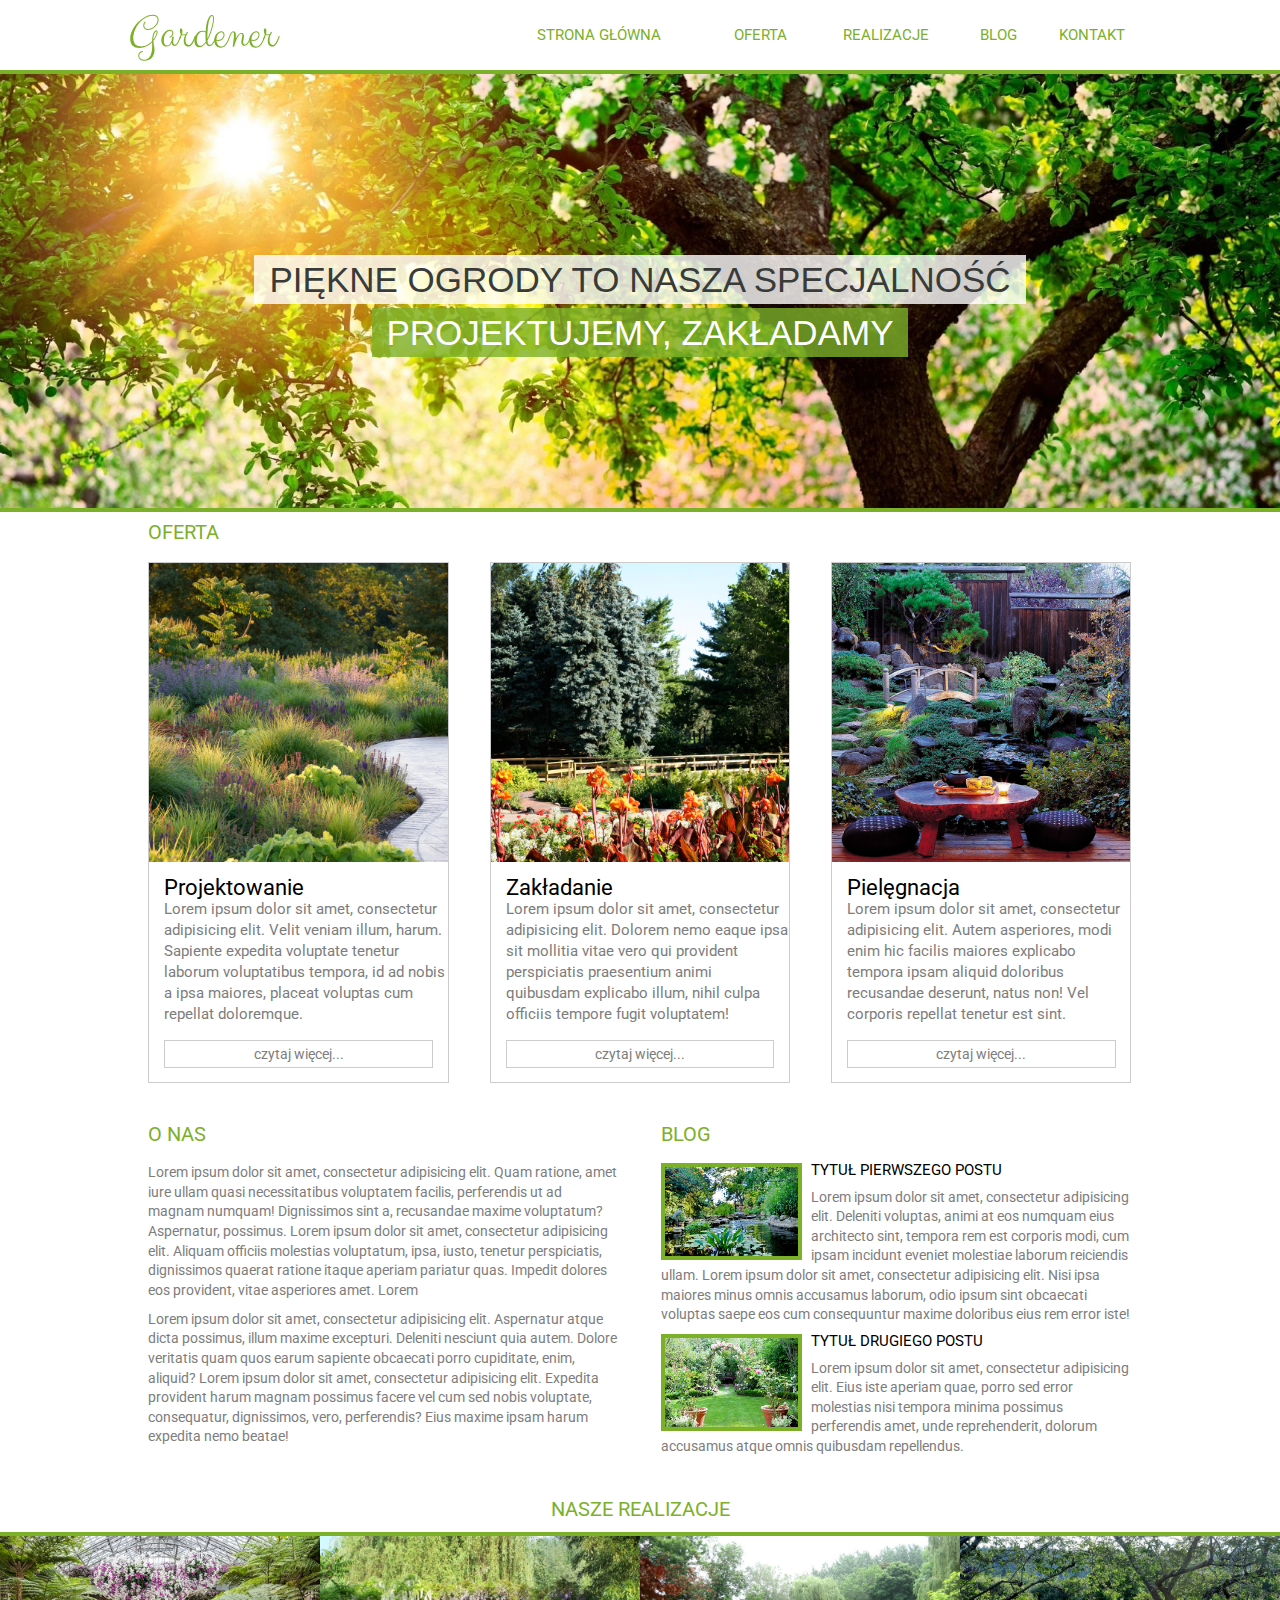
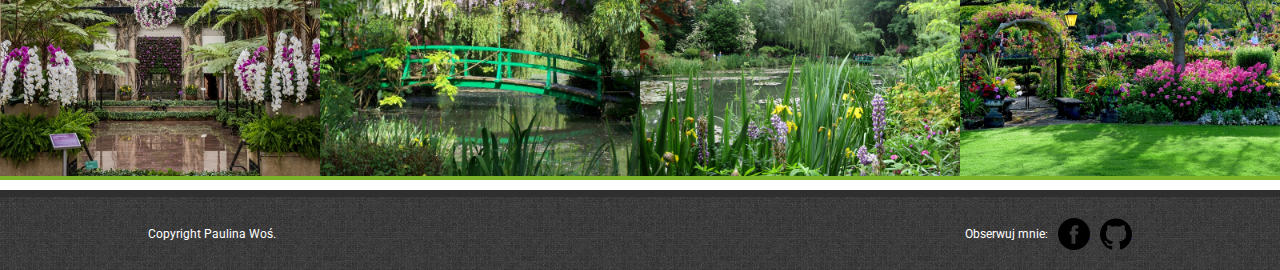
<file: Gardener/index.html>
<!DOCTYPE html>
<html lang="pl">
		<head>
			<link href="https://fonts.googleapis.com/css?family=Roboto" rel="stylesheet" type="text/css">
			<link href="https://fonts.googleapis.com/css?family=Clicker+Script" rel="stylesheet" type="text/css">
			<meta charset="UTF-8">
			<title>Gardener - Projektowanie i zakładanie ogrodów</title>
			<meta name = "description" content = "Projektowanie i zakładanie ogrodów to nasza specjalność. Zaprojektuj swój ogród z nami!">
			<meta name = "keywords" content = "Zakładanie ogrodów, projektowanie, pielęgnacja, projekt ogrodu">
			<meta name="viewport" content="width=device-width, initial-scale=1.0">
			<link rel = "stylesheet" href="css/reset.css">
			<link rel = "stylesheet" href="css/style.css">

		</head>
	<body>
		<header class="contener floatfix">
			<h1><a href="index.html">Gardener</a></h1>
				<nav>
					<a href="#" class="switch">MENU</a>
					<ul class="menu">
						<li><a href="index.html">Strona główna</a></li>
						<li><a href="oferta.html">Oferta</a></li>
						<li><a href="#">Realizacje</a></li>
						<li><a href="#">Blog</a></li>
						<li><a href="#">Kontakt</a></li>
					</ul>
				</nav>	
		</header>
		<div class="slogan-bg">
			<div class="slogan">
				<h1>PIĘKNE OGRODY TO NASZA SPECJALNOŚĆ</h1>
				<br>
				<h2>PROJEKTUJEMY, ZAKŁADAMY</h2>
			</div>
		</div>

		<section class="contener floatfix">
			<h1>Oferta</h1>
			<div class="box">
				<img src="images/box1.jpg" alt="Projektowanie ogrodów">
					<div class="desc">
						<h2>Projektowanie</h2>
						<p>Lorem ipsum dolor sit amet, consectetur adipisicing elit. Velit veniam illum, harum. Sapiente expedita voluptate tenetur laborum voluptatibus tempora, id ad nobis a ipsa maiores, placeat voluptas cum repellat doloremque.</p>
						<span class="readmore"><a href="#">czytaj więcej...</a></span>
						
					</div>
			</div>
			<div class="box">
				<img src="images/box2.jpg" alt="Zakładanie ogrodów">
				<div class="desc">
					<h2>Zakładanie</h2>
					<p>Lorem ipsum dolor sit amet, consectetur adipisicing elit. Dolorem nemo eaque ipsa sit mollitia vitae vero qui provident perspiciatis praesentium animi quibusdam explicabo illum, nihil culpa officiis tempore fugit voluptatem!</p>
					<span class="readmore"><a href="#">czytaj więcej...</a></span>
				</div>
			</div>
			<div class="box">
				<img src="images/box3.jpg" alt="Pielęgnacja ogrodów">
				<div class="desc">
					<h2>Pielęgnacja</h2>
					<p>Lorem ipsum dolor sit amet, consectetur adipisicing elit. Autem asperiores, modi enim hic facilis maiores explicabo tempora ipsam aliquid doloribus recusandae deserunt, natus non! Vel corporis repellat tenetur est sint.</p>
					<span class="readmore"><a href="#">czytaj więcej...</a></span>
				</div>
			</div>
		</section>
		<div class="contener floatfix">
			<div class="left">
				<h1>O Nas</h1>
				<p>Lorem ipsum dolor sit amet, consectetur adipisicing elit. Quam ratione, amet iure ullam quasi necessitatibus voluptatem facilis, perferendis ut ad magnam numquam! Dignissimos sint a, recusandae maxime voluptatum? Aspernatur, possimus. Lorem ipsum dolor sit amet, consectetur adipisicing elit. Aliquam officiis molestias voluptatum, ipsa, iusto, tenetur perspiciatis, dignissimos quaerat ratione itaque aperiam pariatur quas. Impedit dolores eos provident, vitae asperiores amet. Lorem</p>
				<p>Lorem ipsum dolor sit amet, consectetur adipisicing elit. Aspernatur atque dicta possimus, illum maxime excepturi. Deleniti nesciunt quia autem. Dolore veritatis quam quos earum sapiente obcaecati porro cupiditate, enim, aliquid? Lorem ipsum dolor sit amet, consectetur adipisicing elit. Expedita provident harum magnam possimus facere vel cum sed nobis voluptate, consequatur, dignissimos, vero, perferendis? Eius maxime ipsam harum expedita nemo beatae!</p>
			</div>
			<div class="right no-phone">
				<h1>Blog</h1>
				<div class="post">
					<img src="images/blog1.jpg" alt="Tytuł postu">
					<h2><a href="#">Tytuł pierwszego postu</a></h2>
					<p>Lorem ipsum dolor sit amet, consectetur adipisicing elit. Deleniti voluptas, animi at eos numquam eius architecto sint, tempora rem est corporis modi, cum ipsam incidunt eveniet molestiae laborum reiciendis ullam. Lorem ipsum dolor sit amet, consectetur adipisicing elit. Nisi ipsa maiores minus omnis accusamus laborum, odio ipsum sint obcaecati voluptas saepe eos cum consequuntur maxime doloribus eius rem error iste!</p>
				</div>
				<div class="post">
					<img src="images/blog2.jpg" alt="Tytuł postu">
					<h2><a href="#">Tytuł drugiego postu</a></h2>
					<p>Lorem ipsum dolor sit amet, consectetur adipisicing elit. Eius iste aperiam quae, porro sed error molestias nisi tempora minima possimus perferendis amet, unde reprehenderit, dolorum accusamus atque omnis quibusdam repellendus.</p>
				</div>
				
			</div>
		</div>
		<section class = "realizations">
			<h1>Nasze realizacje</h1>
			<div id="realizations-contener" class="floatfix">
				<div class="realizations-box">
					<a href="#">
						<img src="images/realizations1.jpg" alt="Ogród 1">
						<h2>Kraków</h2>
					</a>
				</div>
				<div class="realizations-box">
					<a href="#">
						<img src="images/realizations2.jpg" alt="Ogród 2">
						<h2>Poznań</h2>
					</a>
				</div>
				<div class="realizations-box">
					<a href="#">
						<img src="images/realizations3.jpg" alt="Ogród 3">
						<h2>Bielsko-Biała</h2>
					</a>
				</div>
				<div class="realizations-box">
					<a href="#">
						<img src="images/realizations4.jpg" alt="Ogród 4">
						<h2>Wrocław</h2>
					</a>
				</div>
			</div>
		</section>
		<footer>
			<div class="contener floatfix">
				<div class="footer-left">
					<span>Copyright Paulina Woś.</span>
				</div>
				<div class="footer-right">
					<ul class="social floatfix">
						<li>Obserwuj mnie:</li>
						<li class="facebook"><a href="#">Facebook</a></li>
						<li class="github"><a href="#">GitHub</a></li>
					</ul>
				</div>
			</div>
		</footer>




		<script src="js/jquery-3.1.1.js"></script>
		<script src="js/scripts.js"></script>	
	</body>
</html>
</file>
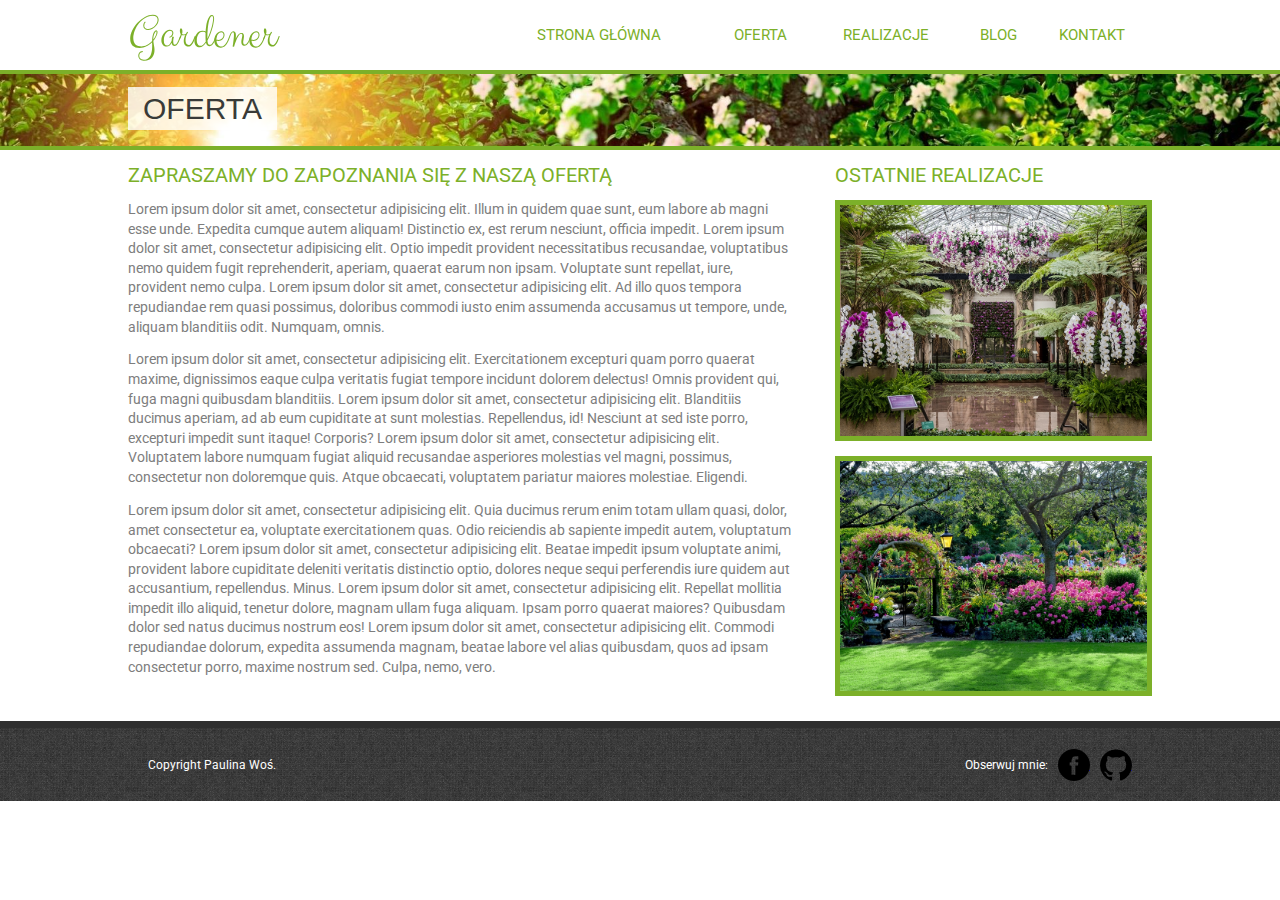
<file: Gardener/oferta.html>
<!DOCTYPE html>
<html lang="pl">
		<head>
			<link href="https://fonts.googleapis.com/css?family=Roboto" rel="stylesheet" type="text/css">
			<link href="https://fonts.googleapis.com/css?family=Clicker+Script" rel="stylesheet" type="text/css">
			<meta charset="UTF-8">
			<title>Gardener - Projektowanie i zakładanie ogrodów</title>
			<meta name = "description" content = "Projektowanie i zakładanie ogrodów to nasza specjalność. Zaprojektuj swój ogród z nami!">
			<meta name = "keywords" content = "Zakładanie ogrodów, projektowanie, pielęgnacja, projekt ogrodu">
			<meta name="viewport" content="width=device-width, initial-scale=1.0">
			<link rel = "stylesheet" href="css/reset.css">
			<link rel = "stylesheet" href="css/style.css">

		</head>
	<body>
		<header class="contener floatfix">
			<h1><a href="index.html">Gardener</a></h1>
				<nav>
					<a href="#" class="switch">MENU</a>
					<ul class="menu">
						<li><a href="index.html">Strona główna</a></li>
						<li><a href="#">Oferta</a></li>
						<li><a href="#">Realizacje</a></li>
						<li><a href="#">Blog</a></li>
						<li><a href="#">Kontakt</a></li>
					</ul>
				</nav>	
		</header>
		<!-- WŁAŚCIWA ZAWARTOŚĆ PODSTRON -->

		<div class="title">
			<div class="contener">
				<h1>OFERTA</h1>
			</div>
		</div>
		<div class="contener floatfix">
			<main class="content">
				<article>
					<h1>Zapraszamy do zapoznania się z naszą ofertą</h1>
					<p>Lorem ipsum dolor sit amet, consectetur adipisicing elit. Illum in quidem quae sunt, eum labore ab magni esse unde. Expedita cumque autem aliquam! Distinctio ex, est rerum nesciunt, officia impedit. Lorem ipsum dolor sit amet, consectetur adipisicing elit. Optio impedit provident necessitatibus recusandae, voluptatibus nemo quidem fugit reprehenderit, aperiam, quaerat earum non ipsam. Voluptate sunt repellat, iure, provident nemo culpa. Lorem ipsum dolor sit amet, consectetur adipisicing elit. Ad illo quos tempora repudiandae rem quasi possimus, doloribus commodi iusto enim assumenda accusamus ut tempore, unde, aliquam blanditiis odit. Numquam, omnis.</p>
				
					<p>Lorem ipsum dolor sit amet, consectetur adipisicing elit. Exercitationem excepturi quam porro quaerat maxime, dignissimos eaque culpa veritatis fugiat tempore incidunt dolorem delectus! Omnis provident qui, fuga magni quibusdam blanditiis. Lorem ipsum dolor sit amet, consectetur adipisicing elit. Blanditiis ducimus aperiam, ad ab eum cupiditate at sunt molestias. Repellendus, id! Nesciunt at sed iste porro, excepturi impedit sunt itaque! Corporis? Lorem ipsum dolor sit amet, consectetur adipisicing elit. Voluptatem labore numquam fugiat aliquid recusandae asperiores molestias vel magni, possimus, consectetur non doloremque quis. Atque obcaecati, voluptatem pariatur maiores molestiae. Eligendi.</p>
					<p>Lorem ipsum dolor sit amet, consectetur adipisicing elit. Quia ducimus rerum enim totam ullam quasi, dolor, amet consectetur ea, voluptate exercitationem quas. Odio reiciendis ab sapiente impedit autem, voluptatum obcaecati? Lorem ipsum dolor sit amet, consectetur adipisicing elit. Beatae impedit ipsum voluptate animi, provident labore cupiditate deleniti veritatis distinctio optio, dolores neque sequi perferendis iure quidem aut accusantium, repellendus. Minus. Lorem ipsum dolor sit amet, consectetur adipisicing elit. Repellat mollitia impedit illo aliquid, tenetur dolore, magnam ullam fuga aliquam. Ipsam porro quaerat maiores? Quibusdam dolor sed natus ducimus nostrum eos! Lorem ipsum dolor sit amet, consectetur adipisicing elit. Commodi repudiandae dolorum, expedita assumenda magnam, beatae labore vel alias quibusdam, quos ad ipsam consectetur porro, maxime nostrum sed. Culpa, nemo, vero.</p>
				</article>
			</main>
			<aside class="sidebar no-phone">
				<h1>Ostatnie realizacje</h1>
				<img src="images/realizations1.jpg" alt="Ogród 1">
				<img src="images/realizations4.jpg" alt="Ogród 4">				
			</aside>			
		</div>
		<footer>
			<div class="contener floatfix">
				<div class="footer-left">
					<span>Copyright Paulina Woś.</span>
				</div>
				<div class="footer-right">
					<ul class="social floatfix">
						<li>Obserwuj mnie:</li>
						<li class="facebook"><a href="#">Facebook</a></li>
						<li class="github"><a href="#">GitHub</a></li>
					</ul>
				</div>
			</div>
		</footer>




		<script src="js/jquery-3.1.1.js"></script>
		<script src="js/scripts.js"></script>	
	</body>
</html>
</file>
<file: Gardener/css/style.css>
*{
	-webkit-box-sizing:border-box;
	-moz-box-sizing: border-box;
	box-sizing: border-box;
}

body {
	background: #fff;
	font-family: "Roboto", sans-serif;
	font-size: 62.5%;
}

.contener {
	width: 80%;
	max-resolution: 1100px;
	margin: 0 auto;
}
.floatfix:after {
	content: '';
	display: block;
	clear: both;
}
img {
	max-width: 100%;
	display: block;
}
header h1 {
	float: left;
	width: 35%;
	min-width: 200px;
}
header h1 a {
	display: block;
	text-decoration: none;
	color: #7cb029;
	font-family:  "Clicker Script", cursive;
	font-size: 50px;
	margin-top: 10px;
	margin-bottom: 10px;
}
header nav {
	float:right;
	width:65%;
}
header nav ul,
header nav ul.visible {
	display: table;
	width: 100%;
}
header nav ul li {
	display: table-cell;
}
header nav ul li a {
	display: block;
	height: 70px;
	line-height: 70px;
	font-size: 1.5em;
	color: #7cb029;
	text-transform: uppercase;
	text-align: center;
	text-decoration: none;
}
header nav li a:hover {
	background: #7cb029;
	color: #fff;
}
.slogan-bg {
	height: 442px;
	width: 100%;
	background: url('../images/tree.jpg') top center no-repeat;
	background-size: cover;
	overflow: hidden;
	border-top: 4px solid #7cb029;
	border-bottom: 4px solid #7cb029;

}
.slogan {
	text-align: center;
	padding-top: 180px;
	font-family: 'Impact', sans-serif;
	font-size: 3.5em;
	line-height: 1.5em;
}
.slogan h1 {
	color: #393b38;
	padding: 5px 15px;
	background-color: rgba(255, 255, 255, 0.8);
	display: inline;
}
.slogan h2 {
	color: #fff;
	padding:  5px 15px;
	background-color: rgba(124, 176, 41, 0.8);
	display: inline;
}
.box {
	width: 29.333%;
	float: left;
	margin: 2%;
	border: 1px solid #ccc;
}
.box h2 {
	padding-left: 5%;
	padding-top: 5%;
	font-size: 2.2em;
	color: #000;
}
.box p {
	padding-left: 5%;
	font-size: 1.5em;
	line-height: 1.4em;
	color: #7d7d7d;
}
span.readmore a {
	display: block;
	margin: 5%;
	border: 1px solid #ccc;
	text-align: center;
	padding: 2%;
	font-size: 1.4em;
	color: #7d7d7d;
	text-decoration: none;
}
span.readmore a:hover {
	background-color: #7cb029;
	color: #fff;
}
.left {
	width: 46%;
	float: left;
	margin: 2%;
}
.right {
	width: 46%;
	float: right;
	margin: 2%;
}
.left h1, .right h1 {
	color: #7cb029;
	font-size: 2em;
	text-transform: uppercase;
	margin-bottom: 4%;
}
.left p, .right p, .content p {
	font-size: 1.4em;
	line-height: 1.4em;
	color: #7d7d7d;
	margin: 2% 0%;
}
.right img {
	max-width: 30%;
	float: left;
	border: 4px solid #7cb029;
	margin: 0 2% 0 0;
}
.right h2 a:link, .right h2 a:visited {
	color: #000;
	font-size: 1.5em;
	text-transform: uppercase;
	margin: 0;
	text-decoration: none;
}
.right h2 a:hover {
	text-decoration: underline;
}
.realizations-box {
		float: left;
		width: 25%;
		position: relative;
		overflow: hidden;
}
.realizations-box h2 {
	position: absolute;
	bottom: 0px;
	left: 0px;
	color: #fff;
	font-size: 2em;
	background-color: rgba(0, 0, 0, 0.4);
	width: 100%;
	height: 30%;
	text-align: center;
	padding-top: 5%;
	/* Powoduje zniknięcie nazwy miasta i tła ze zdjęcia */
	-webkit-transform:translateY(100%);
	-moz-transform: translateY(100%);
	-ms-transform: translateY(100%);
	-o-transform: translateY(100%);
	transform: translateY(100%);
	-webkit-transition:all 350ms;
	-moz-transition: all 350ms;
	-o-transition: all 350ms;
	transition: all 350ms;
}
.realizations-box:hover h2 {
	-webkit-transform:translateY(0);
	-moz-transform: translateY(0);
	-ms-transform: translateY(0);
	-o-transform: translateY(0);
	transform: translateY(0);
}
#realizations-contener {
	border-top: 4px solid #7cb029;
	border-bottom: 4px solid #7cb029;
}
.realizations h1 {
	color: #7cb029;
	font-size: 2em;
	text-transform: uppercase;
	padding: 1% 0;
	text-align: center;
}
footer {
	margin-top: 10px;
	border-top: 7px solid #2f2f2f;
	background: url('../images/wild_oliva.png') top left repeat;
	color: #fff;
	font-size: 1.2em;
	line-height: 32px;
}
.footer-left {
	width: 46%;
	margin: 2%;
	float: left;
}
.footer-right {
	width: 46%;
	margin: 2%;
	float: right;
}
ul.social {
	float: right;
}
ul.social li {
	float: left;
	margin-left: 10px;
}
ul.social li a {
	display: block;
	height: 32px;
	width: 32px;
	text-indent: 100%;
	overflow: hidden;
	background-image: url('../images/social.png');
	-webkit-transition: all 350ms;
	-moz-transition: all 350ms;
	-o-transition: all 350%;
	transition: all 350ms;
}
.facebook a {
	background-position: 0 -32px;
}
.facebook a:hover {
	background-position: 0 0;
}
.github a {
	background-position: 0 -96px;
}
.github a:hover {
	background-position: 0 -64px;

}
/* -----------PODSTRONA OFERTA----------------------*/
.title {
		height: 80px;
		width: 100%;
		background: url('../images/tree.jpg') no-repeat top center;
		background-size: cover;
		overflow: hidden;
		border-top: 4px solid #7cb029;
		border-bottom: 4px solid #7cb029;
}
.title h1 {
	font-family: 'Impact', sans-serif;
	font-size: 3em;
	color: #393b38;
	display: inline;
	padding: 5px 15px;
	background-color: rgba(255, 255, 255, 0.8);
	line-height: 70px;
}
.content {
	width: 65%;
	float: left;
}
.sidebar {
	width: 35%;
	float: right;
	padding-left: 4%;
}
.sidebar img {
	margin-bottom: 15px;
	border: 5px solid #7cb029;
}
.content h1, .sidebar h1 {
	color: #7cb029;
	font-size: 2em;
	text-transform: uppercase;
	margin: 15px 0;
}
/*----------------MENU SWITCH-----------------------*/
.switch {
	display: none;
	background-color: #7cb029;
	color: #fff;
	padding: 10px 15px;
	float: right;
	font-size: 1.4em;
	text-decoration: none;
}

/*--------------------OFERTA------------------------*/
section.contener h1 {
	color: #7cb029;
	font-size: 2em;
	text-transform: uppercase;
	margin-top: 10px;
	margin-left: 2%;
}


/*----------------MAX-WIDTH 1024--------------------*/
@media screen and (max-width: 1024px) {
	.contener {
		width: 90%;
	}
	.slogan-bg {
		height: 400px;
	}
	.slogan {
		padding-top: 150px;
	}
}
/*----------------MAX-WIDTH 768---------------------*/
@media screen and (max-width: 768px) {
	.contener {
		width: 95%;
	}
	header nav {
		width: 100%;
	}
	header nav ul {
		display: none;
	}
	.switch {
		display: block;
		position: absolute;
		top: 20px;
		right: 20px;
	}
	.slogan-bg {
		height: 300px;
	}
	.slogan {
		padding-top: 100px;
		font-size: 3em;
	}
		.slogan h1, .slogan h2 {
			padding: 5px 0px;
		}
	.box {
		width: 96%;
		position: relative;
	}	
	.desc {
		position: absolute;
		left: 0;
		bottom: 0;
		padding: 5px;
		background-color: rgba(124, 176, 41, 0.8);
	}
	.box h2 {
		color: #fff;
		padding-left: 3%;
		padding-top: 3%;
	}
	.box p {
		color: #fff;
		padding: 3%;
	}
	span.readmore a {
		display: inline;
		margin: 0%;
		border: 0;
		float: right;
		padding: 2% 5%;
		color: #000;
		background-color: rgba(255, 255, 255, 0.8);
	}
	span.readmore a:hover {
		background-color: #fff;
		color: #000;
	}
	.no-phone {
		display: none;
	}
	.left {
		width: 96%;
	}
	.realizations-box {
		width: 50%;
	}
	.realizations-box h2 {
		-webkit-transform: translateY(0);
		-moz-transform: translateY(0);
		-ms-transform: translateY(0);
		-o-transform: translateY(0);
		transform: translateY(0);
	}
	.title {
		text-align: center;
	}
	.content {
		width: 100%;
	}

}

/*----------------MAX-WIDTH 510---------------------*/
@media screen and (max-width: 510px){
	.footer-left {
		width: 96%;
		text-align: center;
	}
	.footer-right {
		display: none;
	}
}

/*----------------MAX-WIDTH 480---------------------*/
@media screen and (max-width: 480px) {
	.contener {
		width: 100%;
	}
	header nav ul li {
		display: block;
		width: 100%;
	}
	header nav ul li a {
		height: 40px;
		line-height: 40px;
		border-bottom: 1px solid #7cb029;
	}
	header nav ul.visible{
		display: block;
	}
	.slogan-bg {
		height: 200px;
	}
	.slogan {
		padding-top: 60px;
		font-size: 2em;
		line-height: 1.7em;
	}
	.desc {
		position: relative;
		padding: 0%;
	}
	.box h2 {
		padding: 4% 2% 0% 3%;
	}
	.box p {
		padding: 2%;
	}
	span.readmore a {
		display: block;
		float: none;
		padding: 3% 0%;
		margin: : 0;
	}
	.realizations-box {
		width: 100%;
	}
	.content {
		padding: 0 4%;
	}
}
</file>
